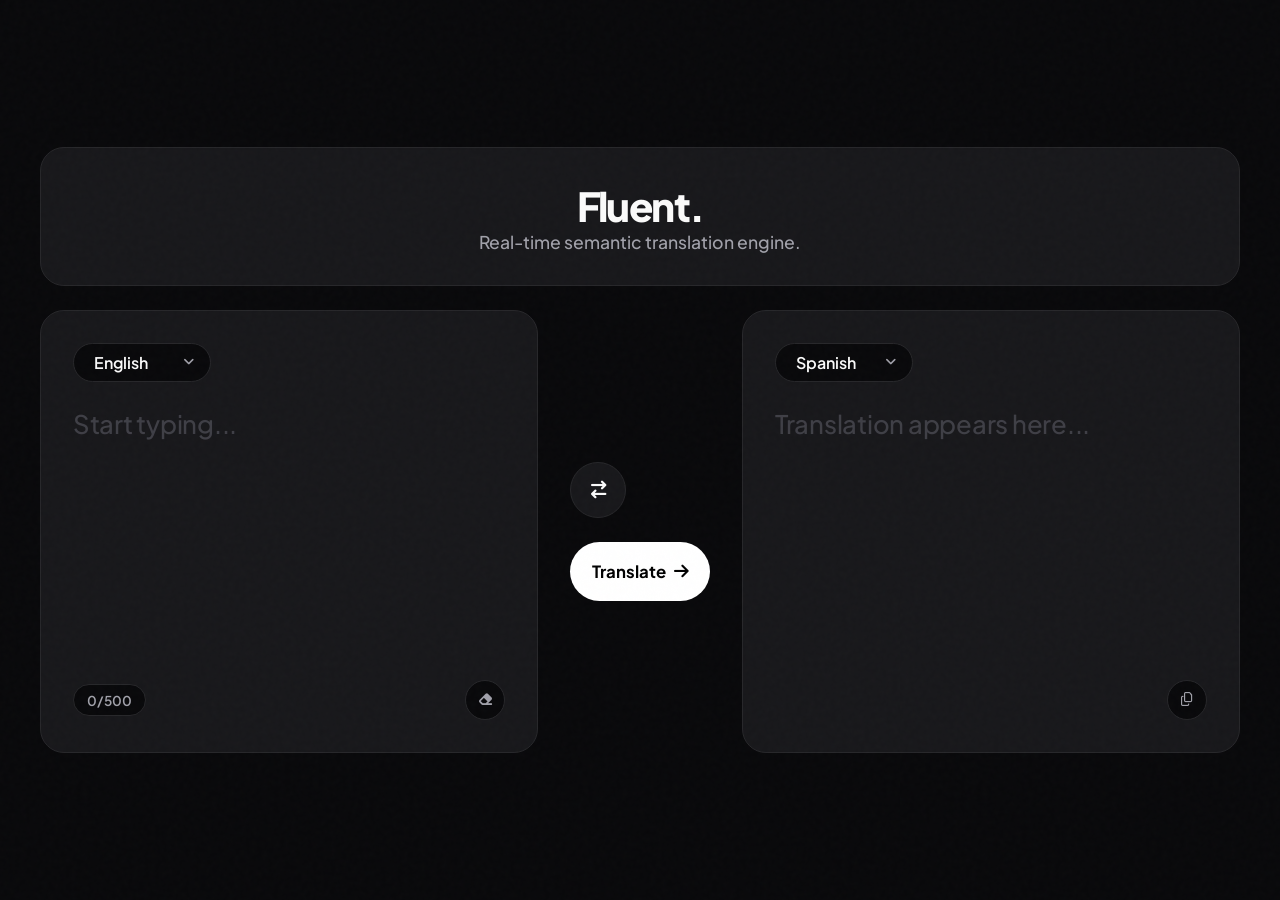
<file: Task1_Language_Translation_Tool/index.html>
<!DOCTYPE html>
<html lang="en">
<head>
    <meta charset="UTF-8">
    <meta name="viewport" content="width=device-width, initial-scale=1.0">
    <title>Translate - Dark</title>
    <link rel="preconnect" href="https://fonts.googleapis.com">
    <link rel="preconnect" href="https://fonts.gstatic.com" crossorigin>
    <link href="https://fonts.googleapis.com/css2?family=Plus+Jakarta+Sans:wght@300;400;500;600;700;800&display=swap" rel="stylesheet">
    <link rel="stylesheet" href="style.css">
    <link rel="stylesheet" href="https://cdnjs.cloudflare.com/ajax/libs/font-awesome/6.4.0/css/all.min.css">
</head>
<body>
    <div class="noise-overlay"></div>

    <main class="bento-container">
        <header class="bento-header bento-card">
            <h1 class="brand-text">Fluent.</h1>
            <p>Real-time semantic translation engine.</p>
        </header>

        <div class="bento-grid">
            <!-- Source Section -->
            <div class="bento-card input-card">
                <div class="card-header">
                    <div class="select-pill">
                        <select id="sourceLang">
                            <option value="en">English</option>
                            <option value="es">Spanish</option>
                            <option value="fr">French</option>
                            <option value="de">German</option>
                            <option value="it">Italian</option>
                            <option value="ja">Japanese</option>
                            <option value="zh">Chinese</option>
                            <option value="hi">Hindi</option>
                            <option value="ar">Arabic</option>
                        </select>
                        <i class="fa-solid fa-angle-down"></i>
                    </div>
                </div>
                <textarea id="inputText" placeholder="Start typing..."></textarea>
                <div class="card-footer">
                    <span id="charCount" class="badge">0/500</span>
                    <button class="icon-action" id="clearBtn"><i class="fa-solid fa-eraser"></i></button>
                </div>
            </div>

            <!-- Middle Actions -->
            <div class="action-column">
                <button id="swapBtn" class="bento-btn circular">
                    <i class="fa-solid fa-arrow-right-arrow-left"></i>
                </button>
                <button id="translateBtn" class="bento-btn primary-btn">
                    <span class="btn-text">Translate</span>
                    <i class="fa-solid fa-arrow-right"></i>
                    <div class="loader hide"></div>
                </button>
            </div>

            <!-- Target Section -->
            <div class="bento-card output-card">
                <div class="card-header">
                    <div class="select-pill">
                        <select id="targetLang">
                            <option value="es">Spanish</option>
                            <option value="en">English</option>
                            <option value="fr">French</option>
                            <option value="de">German</option>
                            <option value="it">Italian</option>
                            <option value="ja">Japanese</option>
                            <option value="zh">Chinese</option>
                            <option value="hi">Hindi</option>
                            <option value="ar">Arabic</option>
                        </select>
                        <i class="fa-solid fa-angle-down"></i>
                    </div>
                </div>
                <textarea id="outputText" placeholder="Translation appears here..." readonly></textarea>
                <div class="card-footer right-align">
                    <button class="icon-action" id="copyBtn" title="Copy translated text"><i class="fa-regular fa-copy"></i></button>
                </div>
            </div>
        </div>
        <div id="toast" class="toast hide">Text copied to clipboard!</div>
    </main>

    <script src="script.js"></script>
</body>
</html>
</file>
<file: Task1_Language_Translation_Tool/style.css>
:root {
    --bg: #09090b; /* Extremely dark, pitch black feel */
    --surface: #18181b;
    --surface-border: #27272a;
    --text-primary: #fafafa;
    --text-secondary: #a1a1aa;
    --accent-bg: #ffffff;
    --accent-text: #000000;
    
    --radius-xl: 24px;
    --radius-lg: 16px;
    --radius-pill: 999px;
    --transition-spring: all 0.4s cubic-bezier(0.175, 0.885, 0.32, 1.1);
    --transition-smooth: all 0.2s ease;
}

* {
    margin: 0;
    padding: 0;
    box-sizing: border-box;
    font-family: 'Plus Jakarta Sans', sans-serif;
    -webkit-font-smoothing: antialiased;
}

body {
    background-color: var(--bg);
    color: var(--text-primary);
    min-height: 100vh;
    display: flex;
    justify-content: center;
    align-items: center;
    padding: 2rem;
    overflow-x: hidden;
    position: relative;
}

/* Subtle grain texture, very faint */
.noise-overlay {
    position: fixed;
    top: 0; left: 0; width: 100%; height: 100%;
    pointer-events: none;
    z-index: 999;
    opacity: 0.02;
    background-image: url("data:image/svg+xml,%3Csvg viewBox='0 0 200 200' xmlns='http://www.w3.org/2000/svg'%3E%3Cfilter id='noiseFilter'%3E%3CfeTurbulence type='fractalNoise' baseFrequency='0.8' numOctaves='3' stitchTiles='stitch'/%3E%3C/filter%3E%3Crect width='100%25' height='100%25' filter='url(%23noiseFilter)'/%3E%3C/svg%3E");
}

.bento-container {
    width: 100%;
    max-width: 1200px;
    display: flex;
    flex-direction: column;
    gap: 1.5rem;
    z-index: 10;
}

.bento-header {
    display: flex;
    justify-content: space-between;
    align-items: center;
    padding: 2rem 3rem !important;
}

.brand-text {
    font-size: 2.5rem;
    font-weight: 800;
    letter-spacing: -0.04em;
    color: var(--text-primary);
}

.bento-header p {
    color: var(--text-secondary);
    font-weight: 500;
    font-size: 1.1rem;
}

.bento-grid {
    display: grid;
    grid-template-columns: 1fr auto 1fr;
    gap: 1.5rem;
    align-items: stretch;
}

/* Stark Dark Card */
.bento-card {
    background: var(--surface);
    border: 1px solid var(--surface-border);
    border-radius: var(--radius-xl);
    padding: 2rem;
    display: flex;
    flex-direction: column;
}

.card-header {
    margin-bottom: 1.5rem;
}

/* Dark Pill Selects */
.select-pill {
    position: relative;
    display: inline-flex;
    align-items: center;
    background: var(--bg);
    border-radius: var(--radius-pill);
    padding: 0.5rem 1.25rem;
    border: 1px solid var(--surface-border);
    transition: var(--transition-smooth);
}

.select-pill:hover {
    border-color: #52525b;
}

.select-pill select {
    appearance: none;
    background: transparent;
    border: none;
    font-family: inherit;
    font-weight: 600;
    font-size: 1rem;
    color: var(--text-primary);
    padding-right: 1.5rem;
    cursor: pointer;
    outline: none;
}

.select-pill option {
    background: var(--surface);
    color: var(--text-primary);
}

.select-pill i {
    position: absolute;
    right: 1rem;
    font-size: 0.8rem;
    pointer-events: none;
    color: var(--text-secondary);
}

/* Textareas */
textarea {
    flex: 1;
    background: transparent;
    border: none;
    resize: none;
    font-size: 1.6rem;
    font-weight: 500;
    line-height: 1.4;
    color: var(--text-primary);
    outline: none;
    min-height: 250px;
    letter-spacing: -0.01em;
}

textarea::placeholder {
    color: #3f3f46;
}

/* Footer tools */
.card-footer {
    display: flex;
    justify-content: space-between;
    align-items: center;
    margin-top: 1.5rem;
}

.card-footer.right-align {
    justify-content: flex-end;
}

.badge {
    background: var(--bg);
    border: 1px solid var(--surface-border);
    padding: 0.4rem 0.8rem;
    border-radius: var(--radius-pill);
    font-size: 0.85rem;
    font-weight: 600;
    color: var(--text-secondary);
}

.icon-action {
    background: var(--bg);
    border: 1px solid var(--surface-border);
    width: 40px; height: 40px;
    border-radius: 50%;
    color: var(--text-secondary);
    display: flex;
    align-items: center;
    justify-content: center;
    cursor: pointer;
    transition: var(--transition-smooth);
}

.icon-action:hover {
    color: var(--text-primary);
    border-color: #52525b;
    background: #27272a;
}

/* Action Column */
.action-column {
    display: flex;
    flex-direction: column;
    justify-content: center;
    gap: 1.5rem;
    padding: 0 0.5rem;
}

.bento-btn {
    border: none;
    cursor: pointer;
    display: flex;
    align-items: center;
    justify-content: center;
    transition: var(--transition-spring);
}

.circular {
    width: 56px; height: 56px;
    border-radius: 50%;
    background: var(--surface);
    border: 1px solid var(--surface-border);
    color: var(--text-primary);
    font-size: 1.1rem;
}

.circular:hover {
    background: var(--surface-border);
}

.primary-btn {
    background: var(--accent-bg);
    color: var(--accent-text);
    border-radius: var(--radius-pill);
    padding: 1.2rem;
    width: 140px;
    gap: 0.5rem;
    font-weight: 700;
    font-size: 1.05rem;
}

.primary-btn:hover {
    transform: scale(1.03);
    background: #e4e4e7;
}

/* Loader */
.loader {
    width: 18px; height: 18px;
    border: 2px solid rgba(0,0,0,0.2);
    border-top-color: var(--accent-text);
    border-radius: 50%;
    animation: spin 0.8s linear infinite;
}

.hide { display: none !important; }

@keyframes spin { 100% { transform: rotate(360deg); } }

/* Responsiveness */
@media (max-width: 900px) {
    .bento-grid {
        grid-template-columns: 1fr;
    }
    .action-column {
        flex-direction: row;
    }
    textarea { min-height: 150px; font-size: 1.4rem; }
    .bento-header { flex-direction: column; text-align: center; gap: 0.5rem; padding: 1.5rem !important; }
}

/* Toast Notification */
.toast {
    position: fixed;
    bottom: 2rem;
    left: 50%;
    transform: translateX(-50%);
    background: rgba(16, 185, 129, 0.9);
    color: #ffffff;
    padding: 0.75rem 1.5rem;
    border-radius: 9999px;
    font-size: 0.9rem;
    font-weight: 600;
    box-shadow: 0 10px 25px rgba(0, 0, 0, 0.4);
    backdrop-filter: blur(8px);
    transition: opacity 0.3s ease, transform 0.3s ease;
    z-index: 1000;
}

.toast.hide {
    opacity: 0;
    pointer-events: none;
    transform: translate(-50%, 10px);
}
</file>
